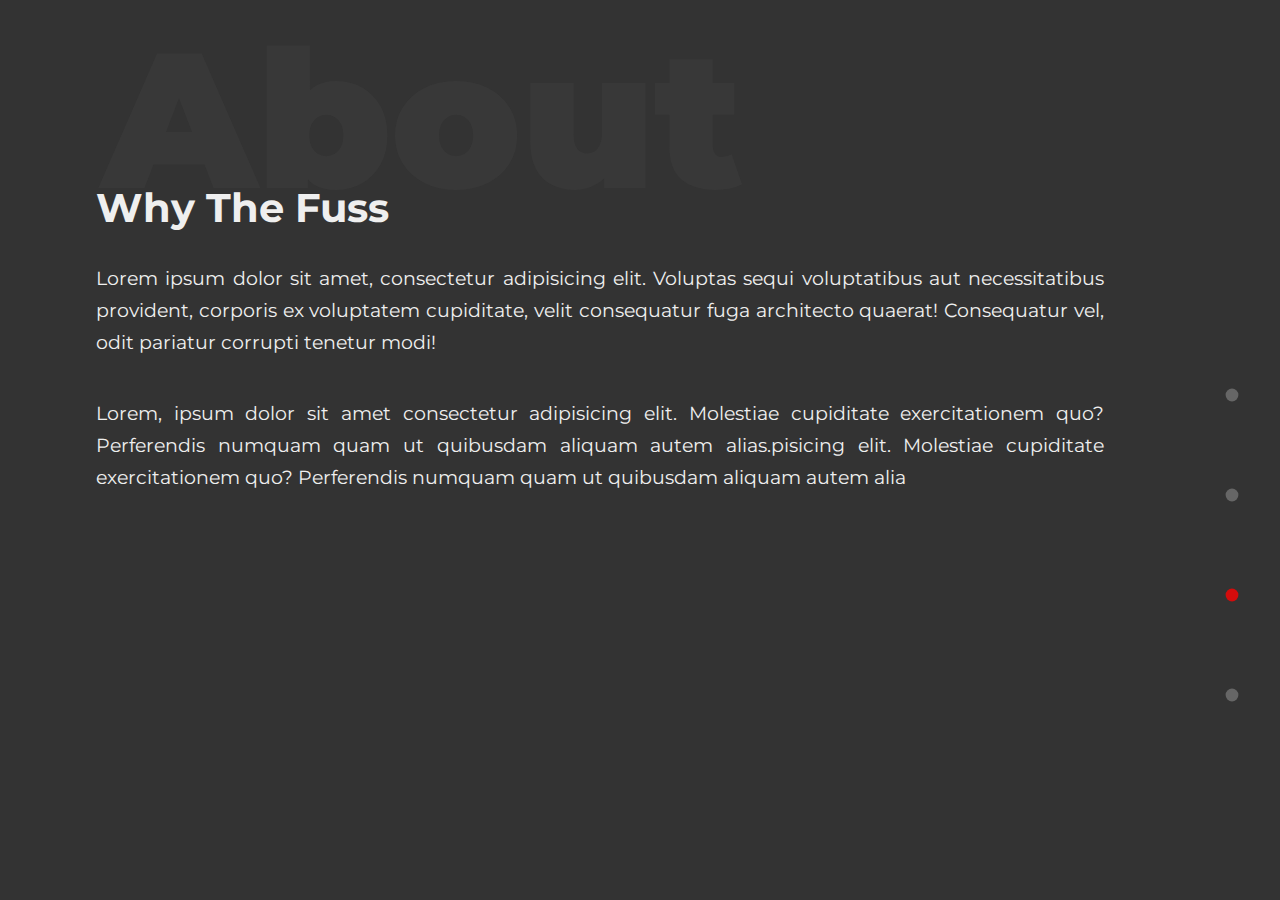
<file: about.html>
<!DOCTYPE html>
<html lang="en">
<head>
    <meta charset="UTF-8">
    <meta name="viewport" content="width=device-width, initial-scale=1.0">
    <link rel="stylesheet" href="css/style.css">
    <link rel="shortcut icon" href="assets/svg/covid.svg" type="svg/x-icon" />
    <title>Covid-19</title>
</head>
<body class="about">
    <span class="bgName">About</span>
    <section class="fuseTxt">
        <h3>Why The Fuss</h3>
        <p>Lorem ipsum dolor sit amet, consectetur adipisicing elit. Voluptas sequi voluptatibus aut necessitatibus provident, corporis ex voluptatem cupiditate, velit consequatur fuga architecto quaerat! Consequatur vel, odit pariatur corrupti tenetur modi!</p>
        <p>Lorem, ipsum dolor sit amet consectetur adipisicing elit. Molestiae cupiditate exercitationem quo? Perferendis numquam quam ut quibusdam aliquam autem alias.pisicing elit. Molestiae cupiditate exercitationem quo? Perferendis numquam quam ut quibusdam aliquam autem alia</p>
    </section>
    <nav class="navLinks">
        <div>
            <a href="/index.html"><svg viewBox="0 0 100 100">
                <circle cx="50" cy="50" r="40" stroke="transparent" stroke-width="3"/>
            </svg>
        </div></a>

        <div>
            <a href="/test.html"><svg viewBox="0 0 100 100">
                <circle cx="50" cy="50" r="40" stroke="transparent" stroke-width="3" />
            </svg></a>
        </div>

        <div>
            <a href="/about.html"><svg viewBox="0 0 100 100" class="active">
                <circle cx="50" cy="50" r="40" stroke="transparent" stroke-width="3"/>
            </svg></a>
        </div>

        <div>
            <a href="/contact.html"><svg viewBox="0 0 100 100">
                <circle cx="50" cy="50" r="40" stroke="transparent" stroke-width="3"/>
            </svg></a>
        </div>
     </nav>
</body>
</html>
</file>
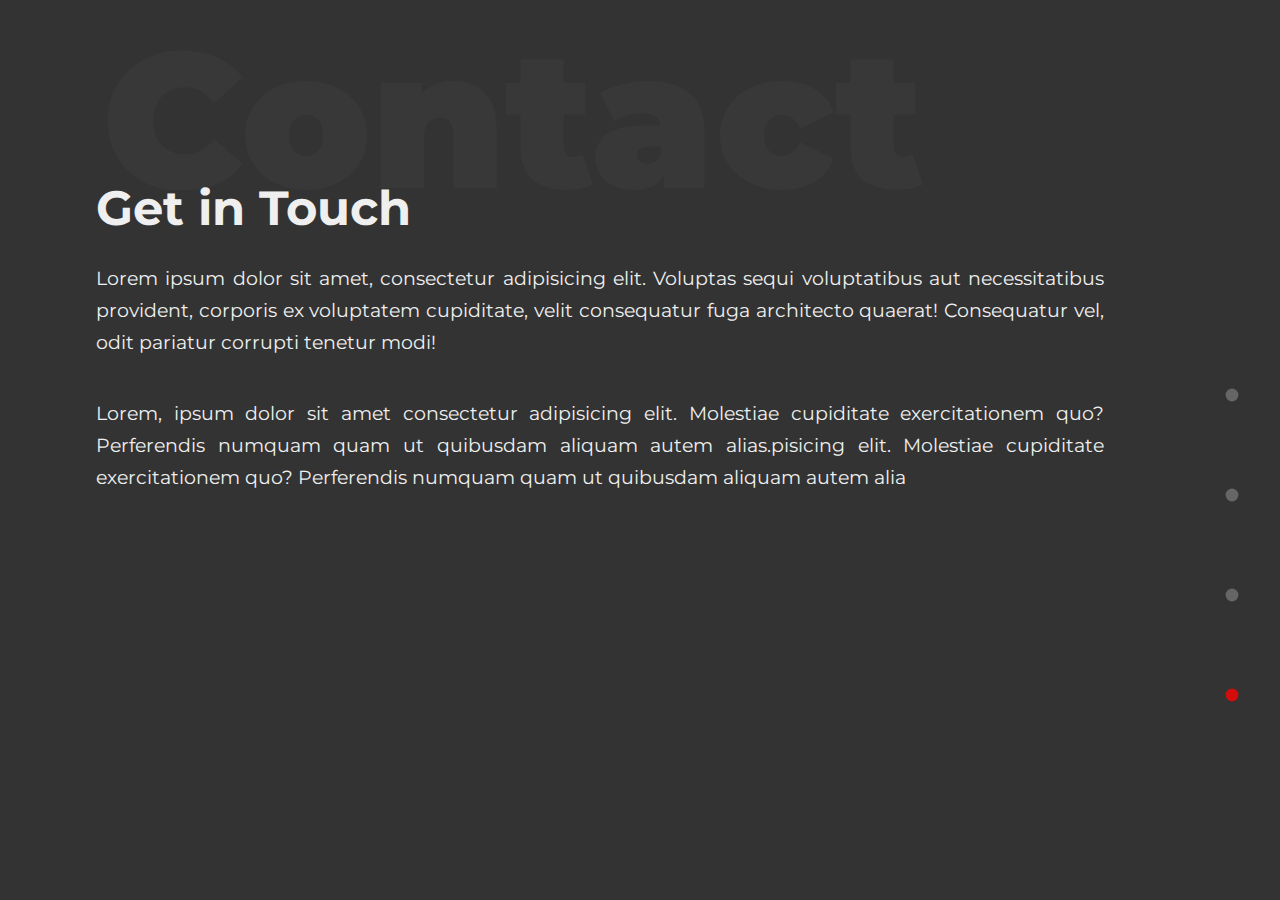
<file: contact.html>
<!DOCTYPE html>
<html lang="en">
<head>
    <meta charset="UTF-8">
    <meta name="viewport" content="width=device-width, initial-scale=1.0">
    <link rel="stylesheet" href="css/style.css">
    <link rel="shortcut icon" href="assets/svg/covid.svg" type="svg/x-icon" />
    <title>Covid-19</title>
</head>
<body class="contact">
    <span class="bgName">Contact</span>
    <section class="fuseTxt">
        <h3>Get in Touch</h3>
        <p>Lorem ipsum dolor sit amet, consectetur adipisicing elit. Voluptas sequi voluptatibus aut necessitatibus provident, corporis ex voluptatem cupiditate, velit consequatur fuga architecto quaerat! Consequatur vel, odit pariatur corrupti tenetur modi!</p>
        <p>Lorem, ipsum dolor sit amet consectetur adipisicing elit. Molestiae cupiditate exercitationem quo? Perferendis numquam quam ut quibusdam aliquam autem alias.pisicing elit. Molestiae cupiditate exercitationem quo? Perferendis numquam quam ut quibusdam aliquam autem alia</p>
    </section>
    <nav class="navLinks">
        <div>
            <a href="/index.html"><svg viewBox="0 0 100 100">
                <circle cx="50" cy="50" r="40" stroke="transparent" stroke-width="3"/>
            </svg>
        </div></a>

        <div>
            <a href="/test.html"><svg viewBox="0 0 100 100">
                <circle cx="50" cy="50" r="40" stroke="transparent" stroke-width="3" />
            </svg></a>
        </div>

        <div>
            <a href="/about.html"><svg viewBox="0 0 100 100" >
                <circle cx="50" cy="50" r="40" stroke="transparent" stroke-width="3"/>
            </svg></a>
        </div>

        <div>
            <a href="/contact.html"><svg viewBox="0 0 100 100" class="active">
                <circle cx="50" cy="50" r="40" stroke="transparent" stroke-width="3"/>
            </svg></a>
        </div>
     </nav>
</body>
</html>
</file>
<file: css/style.css>
@import url("https://fonts.googleapis.com/css2?family=Aladin:wght@100;200;300;400;500;600;700;800;900&display=swap");@import url("https://fonts.googleapis.com/css2?family=Montserrat:wght@100;200;300;400;500;600;700;800;900&display=swap");@-webkit-keyframes float{0%{-webkit-transform:translate3d(0px, 0px, 0px);transform:translate3d(0px, 0px, 0px)}50%{-webkit-transform:translate3d(1px, 10px, 0px);transform:translate3d(1px, 10px, 0px)}100%{-webkit-transform:translate3d(0px, 0px, 0px);transform:translate3d(0px, 0px, 0px)}}@keyframes float{0%{-webkit-transform:translate3d(0px, 0px, 0px);transform:translate3d(0px, 0px, 0px)}50%{-webkit-transform:translate3d(1px, 10px, 0px);transform:translate3d(1px, 10px, 0px)}100%{-webkit-transform:translate3d(0px, 0px, 0px);transform:translate3d(0px, 0px, 0px)}}@-webkit-keyframes wobble{16.65%{-webkit-transform:translateX(6px);transform:translateX(6px)}33.3%{-webkit-transform:translateX(-5px);transform:translateX(-5px)}49.95%{-webkit-transform:translateX(4px);transform:translateX(4px)}66.6%{-webkit-transform:translateX(-2px);transform:translateX(-2px)}83.25%{-webkit-transform:translateX(1px);transform:translateX(1px)}100%{-webkit-transform:translateX(0);transform:translateX(0)}}@keyframes wobble{16.65%{-webkit-transform:translateX(6px);transform:translateX(6px)}33.3%{-webkit-transform:translateX(-5px);transform:translateX(-5px)}49.95%{-webkit-transform:translateX(4px);transform:translateX(4px)}66.6%{-webkit-transform:translateX(-2px);transform:translateX(-2px)}83.25%{-webkit-transform:translateX(1px);transform:translateX(1px)}100%{-webkit-transform:translateX(0);transform:translateX(0)}}*{-webkit-box-sizing:border-box;box-sizing:border-box;padding:0;margin:0}html{height:100%;background-image:url(../assets/img/bg.jpg);background-position:center;background-size:cover;background-repeat:no-repeat}html body{background-color:rgba(0,0,0,0.75);font-family:"Montserrat",sans-serif;color:#EFEFEF;height:100%;overflow:hidden}html body .navLinks{-ms-grid-row:2;-ms-grid-column:4;grid-area:navLinks;grid-template-rows:repeat(4, minmax(40px, 100px));display:inherit;-ms-flex-line-pack:center;align-content:center}html body .navLinks div{width:4em;height:5em;-ms-flex-item-align:center;-ms-grid-row-align:center;align-self:center}html body .navLinks div svg{width:1em;height:2em;fill:#666;margin:1.5em}html body .navLinks div svg:hover,html body .navLinks div svg:active,html body .navLinks div svg::-moz-selection{fill:rgba(241,7,7,0.9);width:1.5em;margin-left:1.3em;transition-duration:1s;transition-timing-function:ease-in-out;transition-delay:2ms}html body .navLinks div svg:hover,html body .navLinks div svg:active,html body .navLinks div svg::selection{fill:rgba(241,7,7,0.9);width:1.5em;margin-left:1.3em;-webkit-transition-duration:1s;transition-duration:1s;-webkit-transition-timing-function:ease-in-out;transition-timing-function:ease-in-out;-webkit-transition-delay:2ms;transition-delay:2ms}html body .navLinks div .active{fill:#d30c0c}#landingPage{display:-ms-grid;display:grid;grid-template-areas:'header header header' 'section section section';-ms-grid-columns:(1fr)[3];grid-template-columns:repeat(3, 1fr);-ms-grid-rows:minmax(50px, 60px) auto;grid-template-rows:minmax(50px, 60px) auto;overflow:hidden}#landingPage header{-ms-grid-row:1;-ms-grid-column:1;-ms-grid-column-span:3;grid-area:header;max-height:-webkit-fit-content;max-height:-moz-fit-content;max-height:fit-content}#landingPage header nav ul{display:-webkit-box;display:-ms-flexbox;display:flex;list-style-type:none;-webkit-box-pack:end;-ms-flex-pack:end;justify-content:flex-end;-ms-flex-line-pack:center;align-content:center;padding-right:2rem}#landingPage header nav ul li{cursor:pointer;padding:10px 20px;margin:.3rem;border:.1px solid transparent}#landingPage header nav ul li a{text-decoration:none;color:#fff;font-weight:500;font-size:.9rem}#landingPage header nav ul .hoverEffect:active,#landingPage header nav ul .hoverEffect::-moz-selection{background-color:#d30c0c;border:.1px solid transparent;border-radius:6px}#landingPage header nav ul .hoverEffect:active,#landingPage header nav ul .hoverEffect::selection{background-color:#d30c0c;border:.1px solid transparent;border-radius:6px}#landingPage header nav ul .underLine{-webkit-transform:perspective(1px) translateZ(0);transform:perspective(1px) translateZ(0);-webkit-box-shadow:0 0 1px rgba(0,0,0,0);box-shadow:0 0 1px rgba(0,0,0,0);display:inline-block;vertical-align:middle;position:relative;overflow:hidden}#landingPage header nav ul .underLine:before{content:"";position:absolute;z-index:-1;left:51%;right:51%;bottom:0;background:#d30c0c;height:2px;-webkit-transition-property:"left, right";transition-property:"left, right";-webkit-transition-duration:.3s;transition-duration:.3s;-webkit-transition-timing-function:ease-out;transition-timing-function:ease-out}#landingPage header nav ul .underLine:hover:before,#landingPage header nav ul .underLine:focus:before,#landingPage header nav ul .underLine:active:before{left:0;right:0}#landingPage aside{font-family:"Aladin","Roboto","Open-Sans";color:#ddd;background-color:#333;padding-top:15vh;visibility:hidden;left:0;top:0}#landingPage aside div{margin-left:10%;margin-bottom:12%}#landingPage aside div .covid-svg{max-width:4rem;margin-bottom:15px;-webkit-animation:float 4s infinite;animation:float 4s infinite}#landingPage aside div span{display:-webkit-inline-box;display:-ms-inline-flexbox;display:inline-flex;-webkit-box-orient:horizontal;-webkit-box-direction:normal;-ms-flex-direction:row;flex-direction:row;width:75%;-webkit-box-pack:justify;-ms-flex-pack:justify;justify-content:space-between}#landingPage aside div span #flag-img{width:1.5rem}#landingPage aside div h1{font-size:1.5rem;font-weight:750}#landingPage aside div h3{font-weight:500;font-size:1rem}#landingPage section{-ms-grid-row:2;-ms-grid-column:1;-ms-grid-column-span:3;grid-area:section;display:-webkit-box;display:-ms-flexbox;display:flex;-webkit-box-orient:vertical;-webkit-box-direction:normal;-ms-flex-direction:column;flex-direction:column;-ms-flex-pack:distribute;justify-content:space-around}#landingPage section div{position:relative;padding-left:7%}#landingPage section div h1{font-size:2.7rem}#landingPage section div h3{font-size:1rem}#landingPage section span{display:-webkit-box;display:-ms-flexbox;display:flex;-webkit-box-pack:center;-ms-flex-pack:center;justify-content:center}#landingPage section span a{display:inline;color:inherit;min-height:55px;margin:6px;font-size:.9rem;font-weight:600;border-radius:6px;background-color:transparent;border:0.5px solid #fff;cursor:pointer;text-decoration:none}#landingPage section span .test{padding:16px 60px;background-color:#d30c0c;border:0.5px solid #d30c0c;-webkit-transform:perspective(1px) translateZ(0);transform:perspective(1px) translateZ(0);-webkit-box-shadow:0 0 1px rgba(0,0,0,0);box-shadow:0 0 1px rgba(0,0,0,0);display:inline-block;vertical-align:middle}#landingPage section span .test:active,#landingPage section span .test:hover{background-color:transparent;border:0.5px solid #fff}#landingPage section span .explore{-webkit-transform:perspective(1px) translateZ(0);transform:perspective(1px) translateZ(0);-webkit-box-shadow:0 0 1px rgba(0,0,0,0);box-shadow:0 0 1px rgba(0,0,0,0);display:inline-block;vertical-align:middle;-webkit-transition-duration:.3s;transition-duration:.3s;padding:15px 10px;width:160px;-webkit-box-align:center;-ms-flex-align:center;align-items:center;-webkit-box-pack:justify;-ms-flex-pack:justify;justify-content:space-between;display:-webkit-box;display:-ms-flexbox;display:flex}#landingPage section span .explore .hvr-icon{-webkit-transform:translateZ(0);transform:translateZ(0)}#landingPage section span .explore:hover .hvr-icon,#landingPage section span .explore:focus .hvr-icon,#landingPage section span .explore:active .hvr-icon{-webkit-animation-name:wobble;animation-name:wobble;-webkit-animation-duration:1s;animation-duration:1s;-webkit-animation-timing-function:ease-in-out;animation-timing-function:ease-in-out;-webkit-animation-iteration-count:1;animation-iteration-count:1}@media screen and (max-width: 800px){#sideInfoIcon-mb{position:absolute;text-align:center;padding-top:10px;width:40px;height:40px;top:15%;background:#222;border:1px solid #d30c0c;border-radius:50%}#sideInfoIcon-mb:active,#sideInfoIcon-mb:hover{-webkit-transition-duration:1s;transition-duration:1s;-webkit-transition-timing-function:ease-in-out;transition-timing-function:ease-in-out;-webkit-transition-delay:2ms;transition-delay:2ms;cursor:pointer}#aside{position:absolute;width:150px;height:100vh;z-index:2}}@media screen and (min-width: 800px){#landingPage{grid-template-areas:'aside header header header' 'aside section section section';-ms-grid-columns:minmax(200px, 0.5fr) (1fr)[3];grid-template-columns:minmax(200px, 0.5fr) repeat(3, 1fr);-ms-grid-rows:minmax(50px, 70px) 1fr;grid-template-rows:minmax(50px, 70px) 1fr}#landingPage header{-ms-grid-row:1;-ms-grid-column:2;-ms-grid-column-span:3;grid-area:header}#landingPage header nav ul{-ms-flex-line-pack:end;align-content:flex-end}#landingPage header nav ul li a{font-size:1.1rem}#landingPage header nav .hoverEffect:hover{background-color:#d30c0c;border:.1px solid transparent;border-radius:6px;-webkit-transition-duration:1s;transition-duration:1s;-webkit-transition-timing-function:ease-in-out;transition-timing-function:ease-in-out;-webkit-transition-delay:2ms;transition-delay:2ms}#landingPage #sideInfoIcon-mb{display:none}#landingPage aside{-ms-grid-row:1;-ms-grid-row-span:2;-ms-grid-column:1;grid-area:aside;display:initial;visibility:visible}#landingPage aside div h1{font-size:2.15rem}#landingPage aside div h3{font-size:1.15rem}#landingPage section{-ms-grid-row:2;-ms-grid-column:2;-ms-grid-column-span:3;grid-area:section}#landingPage section div h1{font-size:5rem}#landingPage section div h3{font-size:1.15rem}#landingPage section span{padding-left:7%;-webkit-box-pack:start;-ms-flex-pack:start;justify-content:flex-start}#landingPage section span a{font-size:1.1rem}#landingPage section span .test{padding:16px 50px}#landingPage section span .test:hover,#landingPage section span .test:active{-webkit-transition-duration:1s;transition-duration:1s;-webkit-transition-timing-function:ease-in-out;transition-timing-function:ease-in-out;-webkit-transition-delay:2ms;transition-delay:2ms}#landingPage section span .explore{padding:15px 5px;width:190px}}@media screen and (min-width: 1280px){#landingPage header a{font-size:1.1rem}#landingPage aside{display:initial}#landingPage aside div h1{font-size:2.3rem}#landingPage aside div h3{font-size:1.3rem}#landingPage section div h1{font-size:6rem}#landingPage section div h3{font-size:1.3rem}#landingPage section span a{font-size:1.1rem}}.bgName{-ms-grid-row:1;-ms-grid-column:1;-ms-grid-column-span:4;grid-area:bgName;font-size:6rem;font-weight:900;padding:2px 8%;color:rgba(68,68,68,0.3);overflow:hidden}.about{display:-ms-grid;display:grid;grid-template-areas:'bgName    bgName bgName  bgName' 'textArea textArea textArea navLinks';-ms-grid-rows:minmax(90px, 100px) auto;grid-template-rows:minmax(90px, 100px) auto;background-color:#333}.about .fuseTxt{-ms-grid-row:2;-ms-grid-column:1;-ms-grid-column-span:3;grid-area:textArea;line-height:2em;padding:2px 8%}.about .fuseTxt h3{font-size:2rem;font-family:"Montserrat",sans-serif}.about .fuseTxt p{font-size:1rem;text-align:justify;margin:2em 0;font-family:"Montserrat",sans-serif}@media screen and (min-width: 800px){.bgName{-ms-grid-row:1;-ms-grid-column:1;-ms-grid-column-span:4;grid-area:bgName;font-size:10rem;font-weight:900;padding:2px 8%;color:rgba(68,68,68,0.3);overflow:hidden}.about{-ms-grid-columns:(1fr)[3] minmax(50px, 80px);grid-template-columns:repeat(3, 1fr) minmax(50px, 80px);-ms-grid-rows:minmax(140px, 160px) auto;grid-template-rows:minmax(140px, 160px) auto}.about .fuseTxt{line-height:2em;padding:2px 8%}.about .fuseTxt h3{font-size:2.5rem;font-family:"Montserrat",sans-serif}.about .fuseTxt p{font-size:1.2rem;text-align:justify;margin:2em 0;font-family:"Montserrat",sans-serif}}@media screen and (min-width: 1000px){.bgName{-ms-grid-row:1;-ms-grid-column:1;-ms-grid-column-span:4;grid-area:bgName;font-size:12rem;font-weight:900;padding:2px 8%;color:rgba(68,68,68,0.3);overflow:hidden}.about{-ms-grid-columns:(1fr)[3] minmax(50px, 80px);grid-template-columns:repeat(3, 1fr) minmax(50px, 80px);-ms-grid-rows:minmax(160px, 190px) auto;grid-template-rows:minmax(160px, 190px) auto}.fuseTxt{line-height:2em;padding:2px 8%}.fuseTxt h3{font-size:3rem;font-family:"Montserrat",sans-serif}.fuseTxt p{font-size:1.2rem;text-align:justify;margin:2em 0;font-family:"Montserrat",sans-serif}}.bgName{-ms-grid-row:1;-ms-grid-column:1;-ms-grid-column-span:4;grid-area:bgName;font-size:6rem;font-weight:900;padding:2px 8%;color:rgba(68,68,68,0.3);overflow:hidden}.test{display:-ms-grid;display:grid;grid-template-areas:'bgName    bgName bgName  bgName' 'textArea textArea textArea navLinks';-ms-grid-columns:(1fr)[3] minmax(30px, 40px);grid-template-columns:repeat(3, 1fr) minmax(30px, 40px);-ms-grid-rows:minmax(90px, 100px) auto;grid-template-rows:minmax(90px, 100px) auto;background-color:#333}.test .procedureTxt{-ms-grid-row:2;-ms-grid-column:1;-ms-grid-column-span:3;grid-area:textArea;line-height:2em;padding:2px 8%}.test .procedureTxt h3{font-size:2rem;font-family:"Montserrat",sans-serif}.test .procedureTxt p{font-size:1rem;text-align:justify;margin:2em 0;font-family:"Montserrat",sans-serif}.test .procedureTxt span a{display:-webkit-inline-box;display:-ms-inline-flexbox;display:inline-flex;color:inherit;padding:10px 45px;margin:12px 6px;font-size:1.1rem;font-weight:600;border-radius:6px;background-color:transparent;border:0.5px solid #fff;cursor:pointer;text-decoration:none;background-color:#d30c0c;border:0.5px solid #d30c0c}.test .procedureTxt span a:hover{background-color:transparent;border:0.5px solid #fff;-webkit-transition-duration:1s;transition-duration:1s;-webkit-transition-timing-function:ease-in-out;transition-timing-function:ease-in-out;-webkit-transition-delay:2ms;transition-delay:2ms}#drop-zone{background-color:#222;width:500px;min-height:350px;max-width:auto;max-height:auto;border-radius:15px;border:none;-webkit-box-shadow:0 3px 10px rgba(0,0,0,0.85);box-shadow:0 3px 10px rgba(0,0,0,0.85);cursor:pointer}#drop-text p{padding-top:20px;text-align:center;opacity:.45}.image-view{display:-webkit-box;display:-ms-flexbox;display:flex;-webkit-box-pack:center;-ms-flex-pack:center;justify-content:center;-webkit-box-align:center;-ms-flex-align:center;align-items:center;position:relative}.image-view img{border-radius:10px;max-width:300px;max-height:300px}@media screen and (min-width: 800px){.bgName{-ms-grid-row:1;-ms-grid-column:1;-ms-grid-column-span:4;grid-area:bgName;font-size:10rem;font-weight:900;padding:2px 8%;color:rgba(68,68,68,0.3);overflow:hidden}.test{-ms-grid-columns:(1fr)[3] minmax(50px, 80px);grid-template-columns:repeat(3, 1fr) minmax(50px, 80px);-ms-grid-rows:minmax(140px, 160px) auto;grid-template-rows:minmax(140px, 160px) auto}#drop-zone{width:500px;min-height:350px}.image-view img{max-width:300px;max-height:300px}}@media screen and (min-width: 1000px){.bgName{-ms-grid-row:1;-ms-grid-column:1;-ms-grid-column-span:4;grid-area:bgName;font-size:12rem;font-weight:900;padding:2px 8%;color:rgba(68,68,68,0.3);overflow:hidden}.test{-ms-grid-columns:(1fr)[3] minmax(50px, 80px);grid-template-columns:repeat(3, 1fr) minmax(50px, 80px);-ms-grid-rows:minmax(160px, 190px) auto;grid-template-rows:minmax(160px, 190px) auto}#drop-zone{width:500px;min-height:350px}.image-view img{max-width:300px;max-height:300px}}.bgName{-ms-grid-row:1;-ms-grid-column:1;-ms-grid-column-span:4;grid-area:bgName;font-size:6rem;font-weight:900;padding:2px 8%;color:rgba(68,68,68,0.3);overflow:hidden}.contact{display:-ms-grid;display:grid;grid-template-areas:'bgName    bgName bgName  bgName' 'textArea textArea textArea navLinks';-ms-grid-rows:minmax(90px, 100px) auto;grid-template-rows:minmax(90px, 100px) auto;background-color:#333}.contact .fuseTxt{-ms-grid-row:2;-ms-grid-column:1;-ms-grid-column-span:3;grid-area:textArea;line-height:2em;padding:2px 8%}.contact .fuseTxt h3{font-size:2rem;font-family:"Montserrat",sans-serif}.contact .fuseTxt p{font-size:1rem;text-align:justify;margin:2em 0;font-family:"Montserrat",sans-serif}@media screen and (min-width: 800px){.bgName{-ms-grid-row:1;-ms-grid-column:1;-ms-grid-column-span:4;grid-area:bgName;font-size:10rem;font-weight:900;padding:2px 8%;color:rgba(68,68,68,0.3);overflow:hidden}.contact{-ms-grid-columns:(1fr)[3] minmax(50px, 80px);grid-template-columns:repeat(3, 1fr) minmax(50px, 80px);-ms-grid-rows:minmax(140px, 160px) auto;grid-template-rows:minmax(140px, 160px) auto}.contact .fuseTxt{line-height:2em;padding:2px 8%}.contact .fuseTxt h3{font-size:2.5rem;font-family:"Montserrat",sans-serif}.contact .fuseTxt p{font-size:1.2rem;text-align:justify;margin:2em 0;font-family:"Montserrat",sans-serif}}@media screen and (min-width: 1000px){.bgName{-ms-grid-row:1;-ms-grid-column:1;-ms-grid-column-span:4;grid-area:bgName;font-size:12rem;font-weight:900;padding:2px 8%;color:rgba(68,68,68,0.3);overflow:hidden}.contact{-ms-grid-columns:(1fr)[3] minmax(50px, 80px);grid-template-columns:repeat(3, 1fr) minmax(50px, 80px);-ms-grid-rows:minmax(160px, 190px) auto;grid-template-rows:minmax(160px, 190px) auto}.contact .fuseTxt{line-height:2em;padding:2px 8%}.contact .fuseTxt h3{font-size:3rem;font-family:"Montserrat",sans-serif}.contact .fuseTxt p{font-size:1.2rem;text-align:justify;margin:2em 0;font-family:"Montserrat",sans-serif}}
</file>
